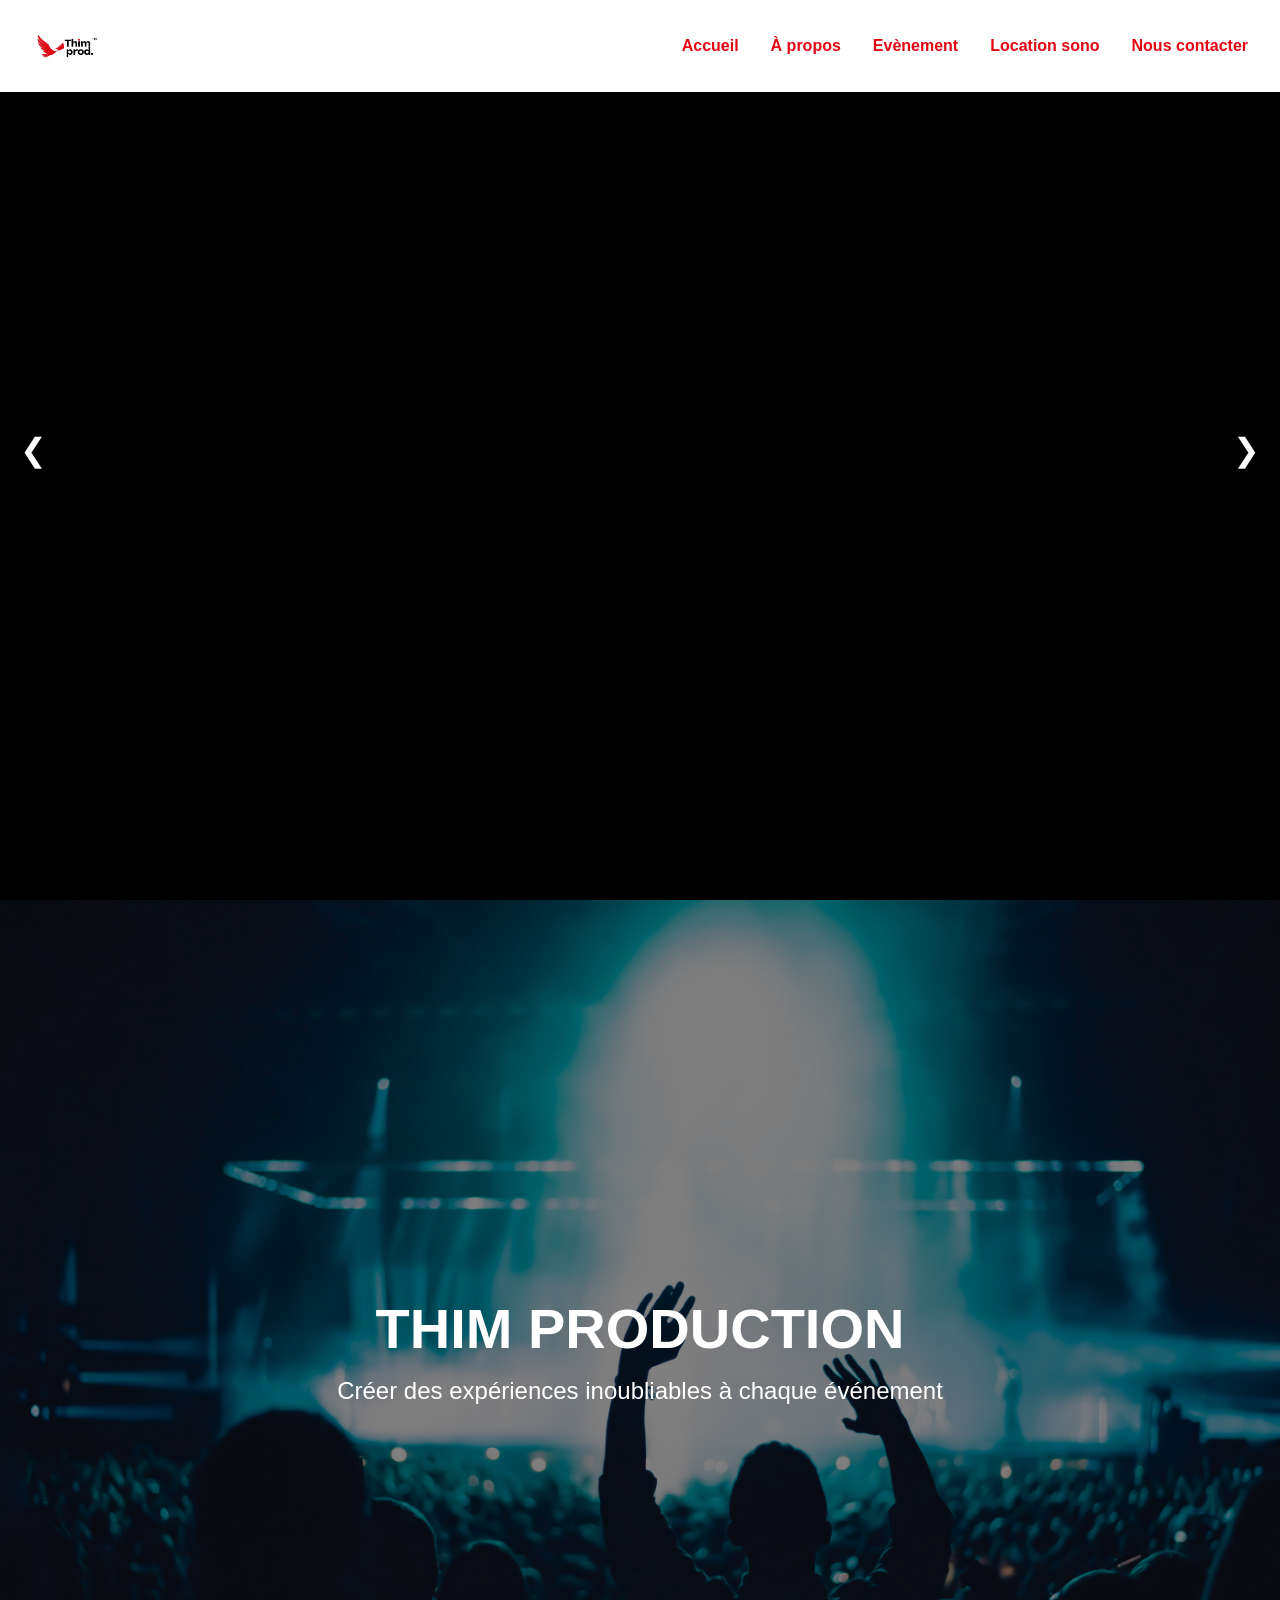
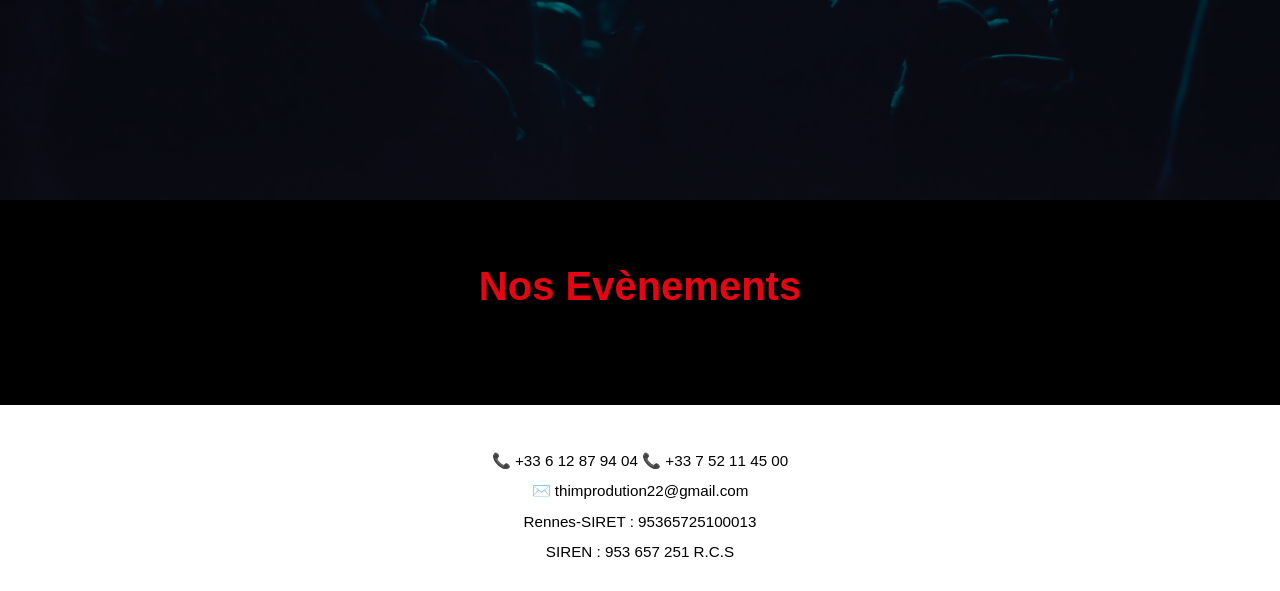
<file: Vue/index.html>
<!DOCTYPE html>
<html lang="fr">
<head>
  <meta charset="UTF-8" />
  <meta name="viewport" content="width=device-width, initial-scale=1.0" />
  <title>home</title>
  <link rel="stylesheet" href="acceuil.css" />
</head>
<body>
  <header>
    <img src="../src/logo_TM.jpeg" alt="Logo de Thim Production" class="logo" />
    <div class="burger" onclick="toggleMenu()">
      <div></div>
      <div></div>
      <div></div>
    </div>
    <nav>
      <ul>
        <li><a href="index.html">Accueil</a></li>
        <li><a href="description.html">À propos</a></li>
        <li><a href="event.html">Evènement</a></li>
        <li><a href="location_sono.html">Location sono</a></li>
        <li><a href="contact.html">Nous contacter</a></li>
      </ul>
    </nav>
  </header>
  <div class="slider">
    <div class="slides" id = "slides">
    
    </div>
    <button class="nav prev">&#10094;</button>
    <button class="nav next">&#10095;</button>
  </div>
  <section class="hero-section">
  <div class="hero-content">
    <h1 class="hero-title">THIM PRODUCTION</h1>
    <p class="hero-subtitle">Créer des expériences inoubliables à chaque événement</p>
  </div>
</section>
<section class="events">
  <h2>Nos Evènements</h2>
  <div class="event-list">
     
  </div>
</section>
  <footer>
    <div class="contact-info">
      📞 +33 6 12 87 94 04     📞 +33 7 52 11 45 00  
      <br></br> 
      ✉️ thimprodution22@gmail.com 
      <br></br>      
      Rennes-SIRET : 95365725100013    
       <br></br>
      SIREN : 953 657 251 R.C.S 
    </div>
  </footer>
  <script src="acceuil.js"></script>
</body>
</html>
</file>
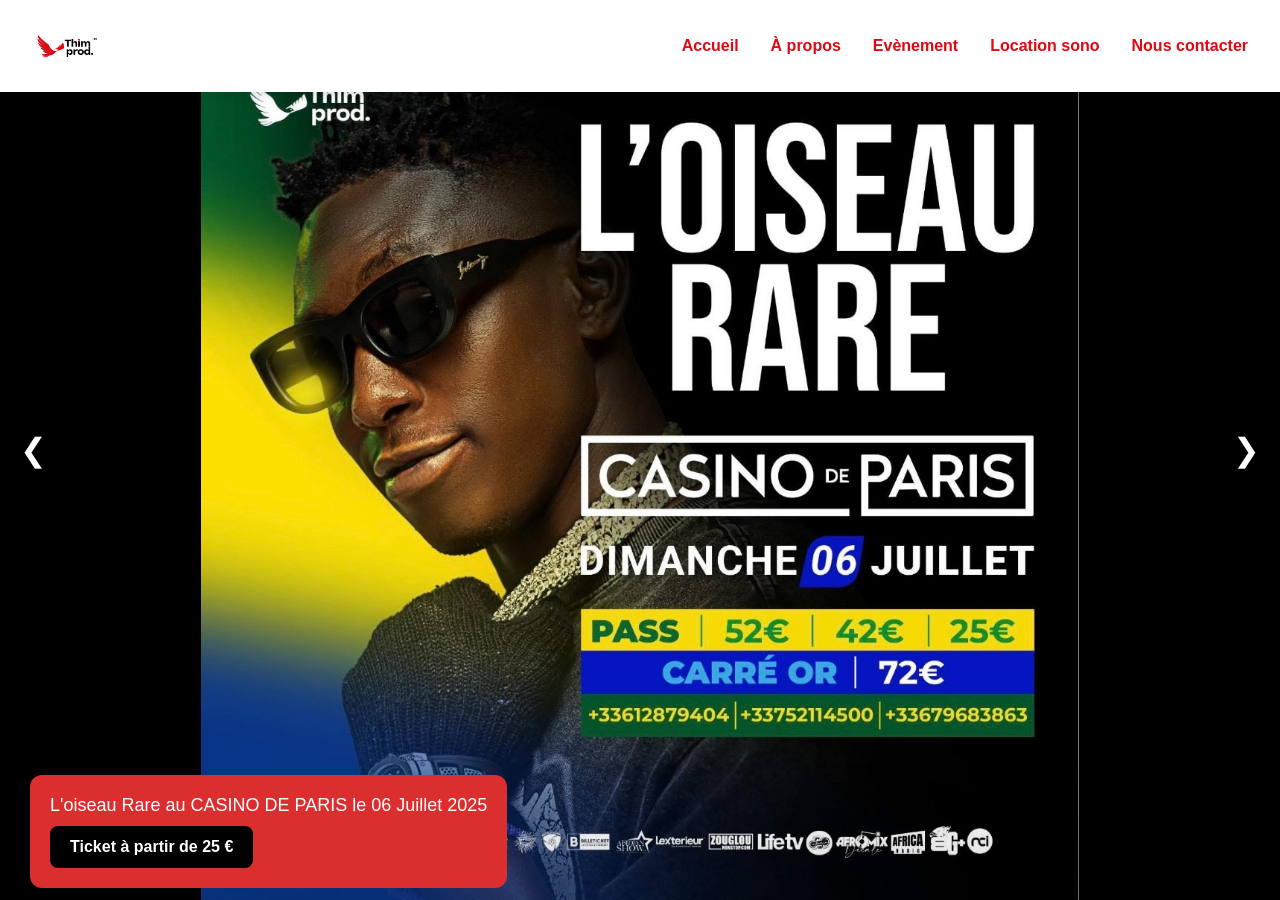
<file: Vue/acceuil.html>
<!DOCTYPE html>
<html lang="fr">
<head>
  <meta charset="UTF-8" />
  <meta name="viewport" content="width=device-width, initial-scale=1.0" />
  <title>home</title>
  <link rel="stylesheet" href="acceuil.css" />
</head>
<body>
  <header>
    <img src="../src/logo_TM.jpeg" alt="Logo de Thim Production" class="logo" />
    <div class="burger" onclick="toggleMenu()">
      <div></div>
      <div></div>
      <div></div>
    </div>
    <nav>
      <ul>
        <li><a href="acceuil.html">Accueil</a></li>
        <li><a href="description.html">À propos</a></li>
        <li><a href="event.html">Evènement</a></li>
        <li><a href="location_sono.html">Location sono</a></li>
        <li><a href="contact.html">Nous contacter</a></li>
      </ul>
    </nav>
  </header>
  <div class="slider">
<<<<<<< HEAD
    <div class="slides">
      <div class="slide active">
        <img src="../src/oiseau_rare.jpeg" alt="Événement 1">
        <div class="slide-caption">
          <h2>L'oiseau Rare au CASINO DE PARIS le 06 Juillet 2025</h2>
          <a href="#" class="btn-ticket">Ticket à partir de 25 €</a>
        </div>
      </div>
       <div class="slide active">
        <img src="../src/roseline.jpg" alt="Événement 2">
        <div class="slide-caption">
          <h2>Roseline LAYO au CASINO DE PARIS</h2>
          <a href="#" class="btn-ticket">Ticket à partir de 25 €</a>
        </div>
      </div>
=======
    <div class="slides" id = "slides">
    
>>>>>>> aa2914ebfa4a3f44e832cde8a3b545828a43c87c
    </div>
    <button class="nav prev">&#10094;</button>
    <button class="nav next">&#10095;</button>
  </div>
  <section class="hero-section">
  <div class="hero-content">
    <h1 class="hero-title">THIM PRODUCTION</h1>
    <p class="hero-subtitle">Créer des expériences inoubliables à chaque événement</p>
  </div>
</section>
<section class="events">
  <h2>Nos Evènements</h2>
  <div class="event-list">
     
  </div>
</section>
  <footer>
    <div class="contact-info">
      📍 Paris, France <br>
      📞 +33 6 79 68 38 63 <br>
      ✉️ contact@monsite.ci
    </div>
  </footer>
  <script src="acceuil.js"></script>
</body>
</html>
</file>
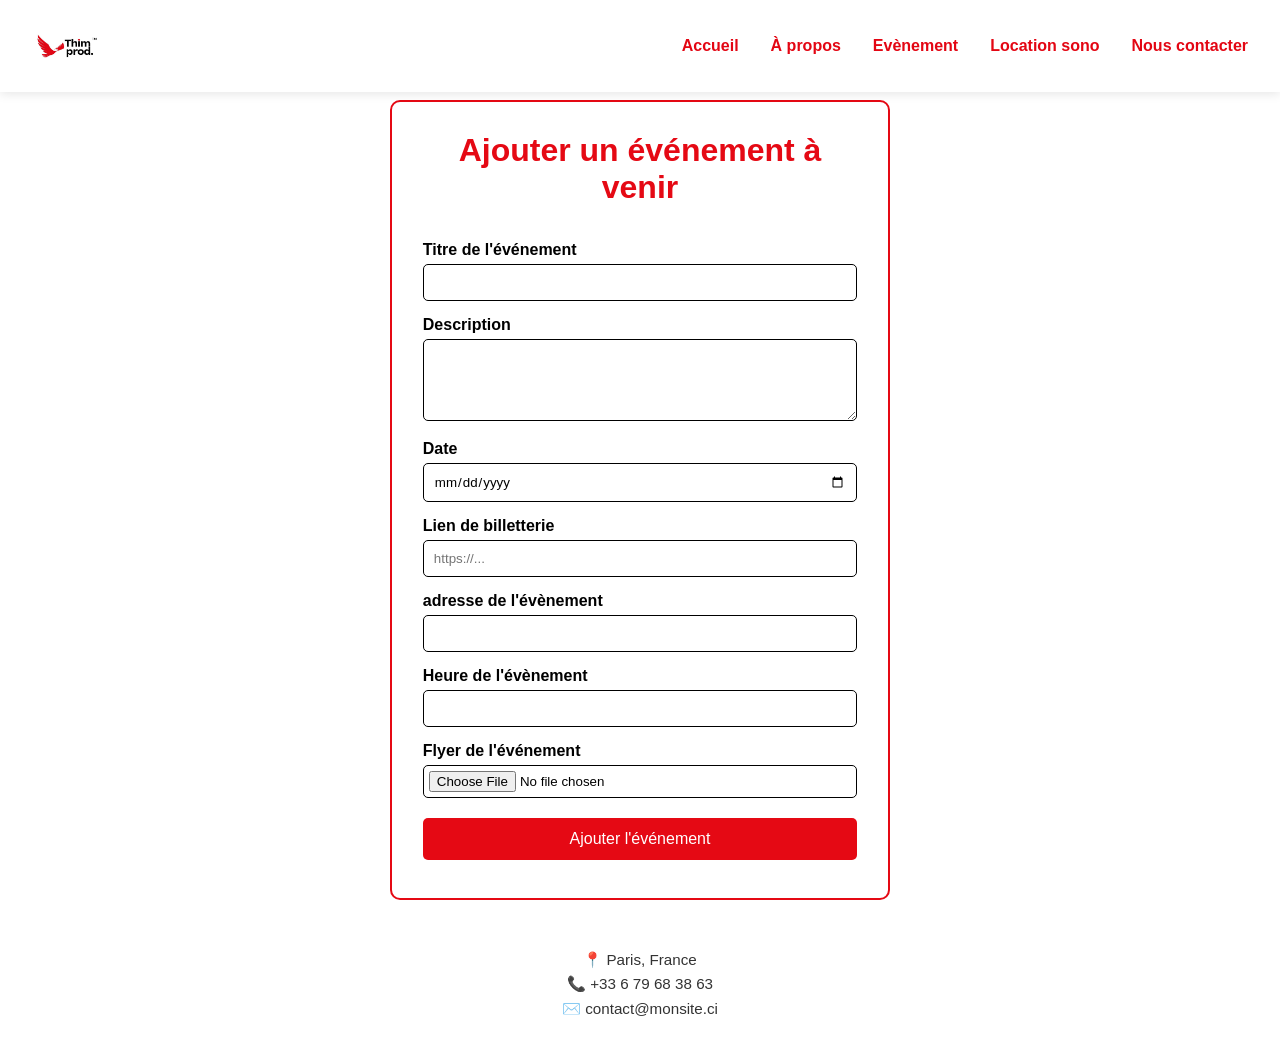
<file: Vue/ajout_ev_a_venir.html>
<!DOCTYPE html>
<html lang="fr">
<head>
  <meta charset="UTF-8" />
  <meta name="viewport" content="width=device-width, initial-scale=1.0"/>
  <title>ajout-event</title>
  <link rel="stylesheet" href="ajout_ev_a_venir.css" />
  <script src="https://code.jquery.com/jquery-3.6.0.min.js"></script> <!-- optionnel -->
</head>
<body>

  <!-- Header copié depuis acceuil.html -->
  <header>
    <img src="../src/logo_TM.jpeg" alt="Logo de Thim Production" class="logo" />
    <div class="burger" onclick="toggleMenu()">
      <div></div>
      <div></div>
      <div></div>
    </div>
    <nav>
      <ul>
        <li><a href="acceuil.html">Accueil</a></li>
        <li><a href="description.html">À propos</a></li>
        <li><a href="past_event.html">Evènement</a></li>
        <li><a href="location_sono.html">Location sono</a></li>
        <li><a href="contact.html">Nous contacter</a></li>
      </ul>
    </nav>
  </header>
   
<div class="form-container">
    <h1>Ajouter un événement à venir </h1>
    <form method="POST" enctype="multipart/form-data">
      <label for="titre">Titre de l'événement</label>
      <input type="text" id="titre" name="titre" required>

      <label for="description">Description</label>
      <textarea id="description" name="description" rows="4" required></textarea>

      <label for="date">Date</label>
      <input type="date" id="date" name="date" required>

      <label for="lien">Lien de billetterie</label>
      <input type="url" id="lien" name="lien" placeholder="https://..." required>

      <label for="titre">adresse de l'évènement</label>
      <input type="text" id="adresse" name="adresse" required>

      <label for="titre">Heure de l'évènement</label>
      <input type="text" id="heure" name="heure" required>

      <label for="flyer">Flyer de l'événement</label>
      <input type="file" id="flyer" name="flyer" accept="image/*" required>

      <button type="button" id = "ajout">Ajouter l'événement</button>

      <div align="center" id = "message"><p></p></div>
    </form>
  </div>
  <!-- Footer copié depuis acceuil.html -->
  <footer>
    <div class="contact-info">
      📍 Paris, France <br>
      📞 +33 6 79 68 38 63 <br>
      ✉️ contact@monsite.ci
    </div>
  </footer>
  <script src="ajout_ev_a_venir.js"></script>
</body>
</html>
</file>
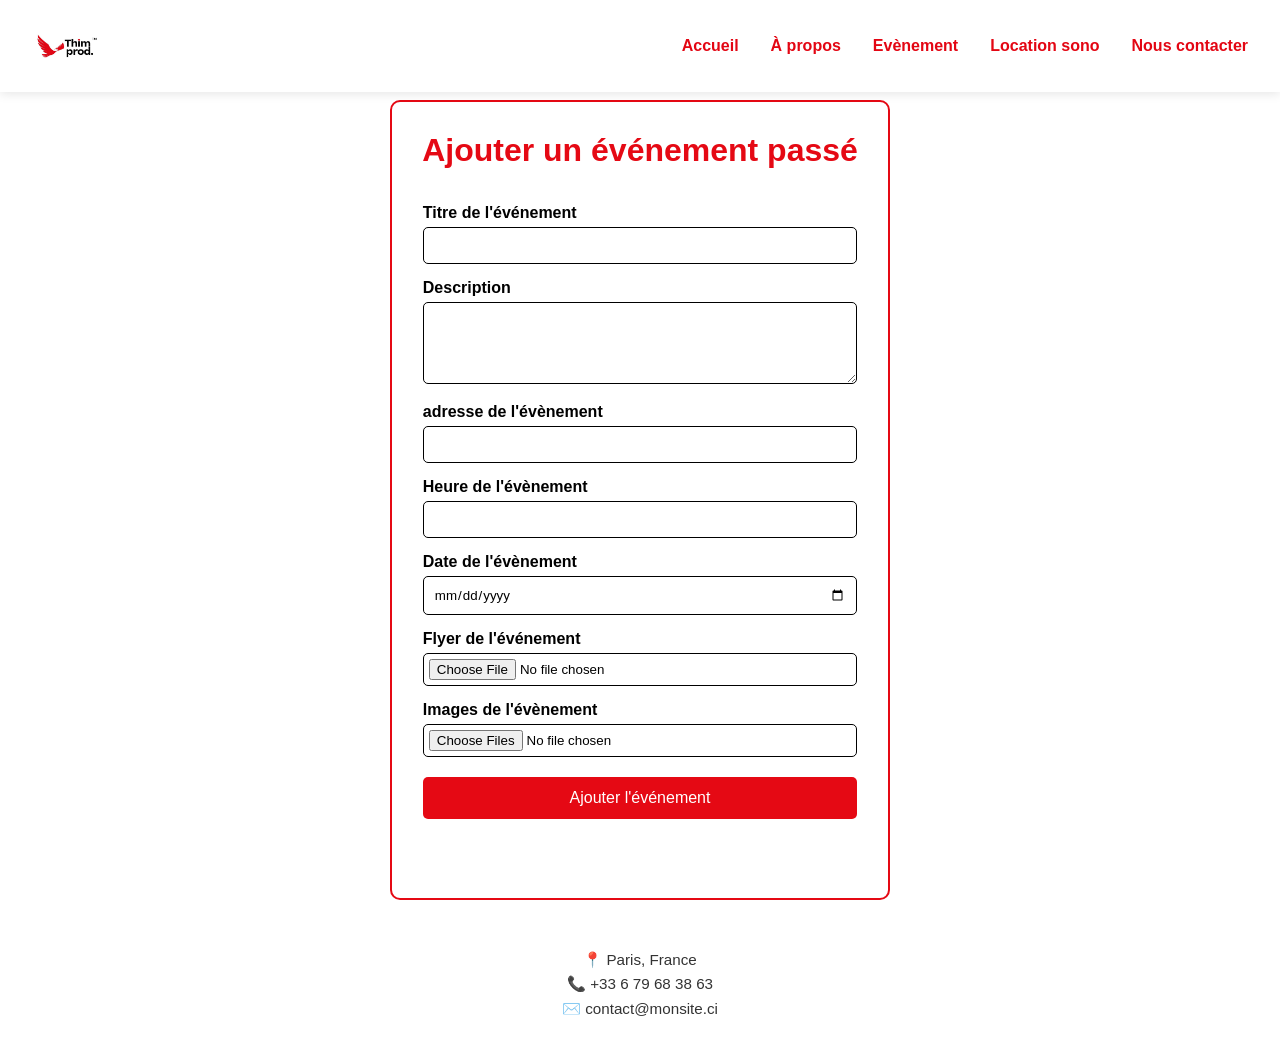
<file: Vue/ajout_past_event.html>
<!DOCTYPE html>
<html lang="fr">
<head>
  <meta charset="UTF-8" />
  <meta name="viewport" content="width=device-width, initial-scale=1.0"/>
  <title>ajout-event</title>
  <link rel="stylesheet" href="ajout_ev_a_venir.css" />
  <script src="https://code.jquery.com/jquery-3.6.0.min.js"></script> <!-- optionnel -->
</head>
<body>

  <!-- Header copié depuis acceuil.html -->
  <header>
    <img src="../src/logo_TM.jpeg" alt="Logo de Thim Production" class="logo" />
    <div class="burger" onclick="toggleMenu()">
      <div></div>
      <div></div>
      <div></div>
    </div>
    <nav>
      <ul>
        <li><a href="acceuil.html">Accueil</a></li>
        <li><a href="description.html">À propos</a></li>
        <li><a href="past_event.html">Evènement</a></li>
        <li><a href="location_sono.html">Location sono</a></li>
        <li><a href="contact.html">Nous contacter</a></li>
      </ul>
    </nav>
  </header>
   
<div class="form-container">
    <h1>Ajouter un événement passé </h1>
    <form method="POST" enctype="multipart/form-data">
      <label for="titre">Titre de l'événement</label>
      <input type="text" id="titre" name="titre" required>

      <label for="description">Description</label>
      <textarea id="description" name="description" rows="4" required></textarea>

      <label for="titre">adresse de l'évènement</label>
      <input type="text" id="adresse" name="adresse" required>

      <label for="titre">Heure de l'évènement</label>
      <input type="text" id="heure" name="heure" required>

      <label for="titre">Date de l'évènement</label>
      <input type="date" id="date" name="date" required>

      <label for="flyer">Flyer de l'événement</label>
      <input type="file" id="flyer" name="flyer" accept="image/*" required>

      <label for="flyer">Images de l'évènement </label>
      <input type="file" id="image" name="media[]" accept="image/*,video/*" multiple required>

      <button type="button" id = "ajout">Ajouter l'événement</button>
      <div align="center" id = "message"><p></p></div>
    </form>
  </div>
  <!-- Footer copié depuis acceuil.html -->
  <footer>
    <div class="contact-info">
      📍 Paris, France <br>
      📞 +33 6 79 68 38 63 <br>
      ✉️ contact@monsite.ci
    </div>
  </footer>
  <script src="past_event.js"></script>
</body>
</html>
</file>
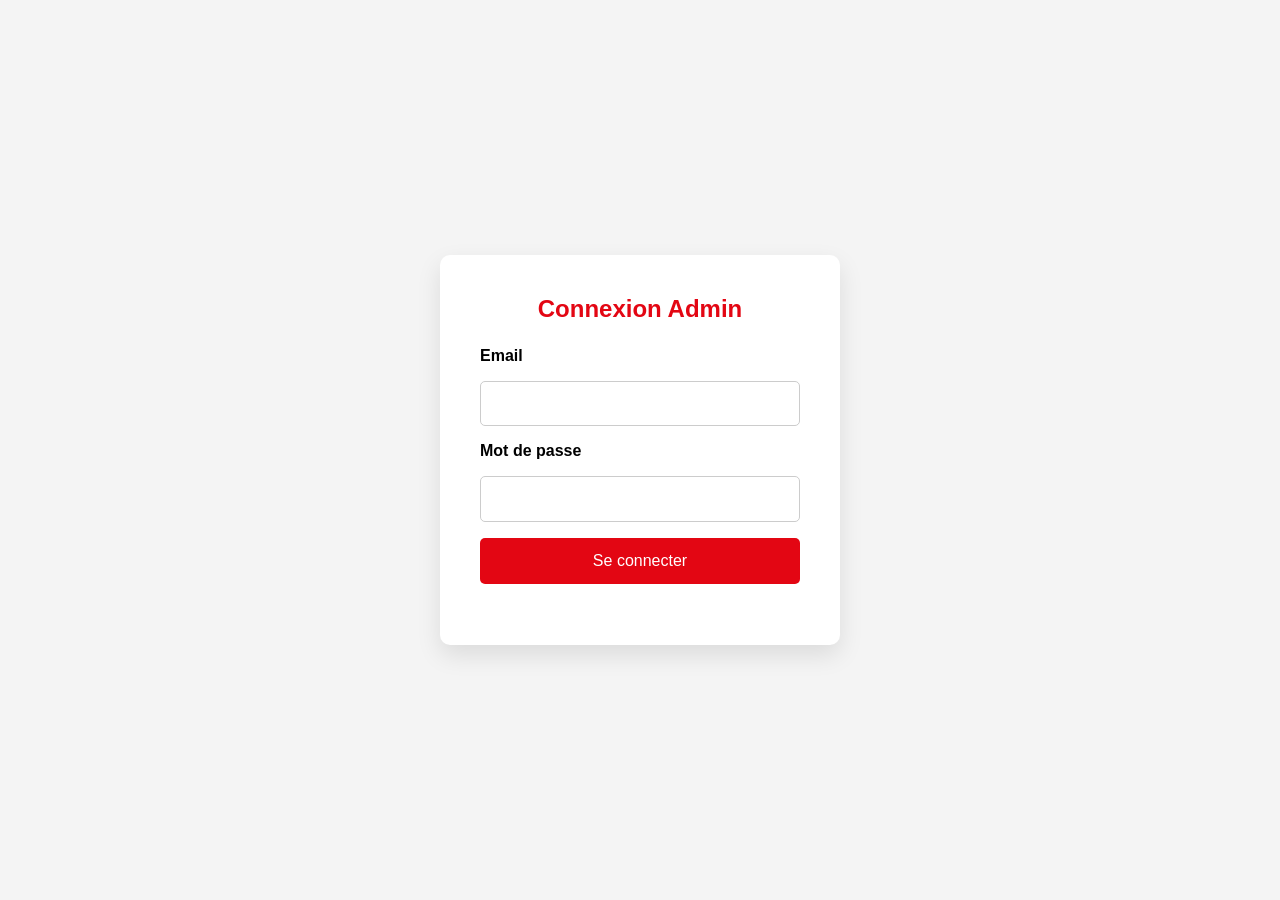
<file: Vue/connection_admin.html>
<!DOCTYPE html>
<html lang="fr">
<head>
  <meta charset="UTF-8" />
  <meta name="viewport" content="width=device-width, initial-scale=1.0"/>
  <title>Connexion Admin</title>
  <link rel="stylesheet" href="connexion.css" />
  <script src="https://code.jquery.com/jquery-3.6.0.min.js"></script>
</head>
<body>
  <div class="login-container">
    <h2>Connexion Admin</h2>
    <form method="POST" class="login-form">

      <label for="email">Email</label>
      <input type="email" id="email" name="email" required />
      
      <label for="password">Mot de passe</label>
      <input type="password" id="password" name="password" required />

      <button type="button" id ="se_connecter">Se connecter</button>
      <div align="center" id = "message"><p></p></div>
    </form>
  </div>
<script src="connection.js"></script> 
</body>
</html>
</file>
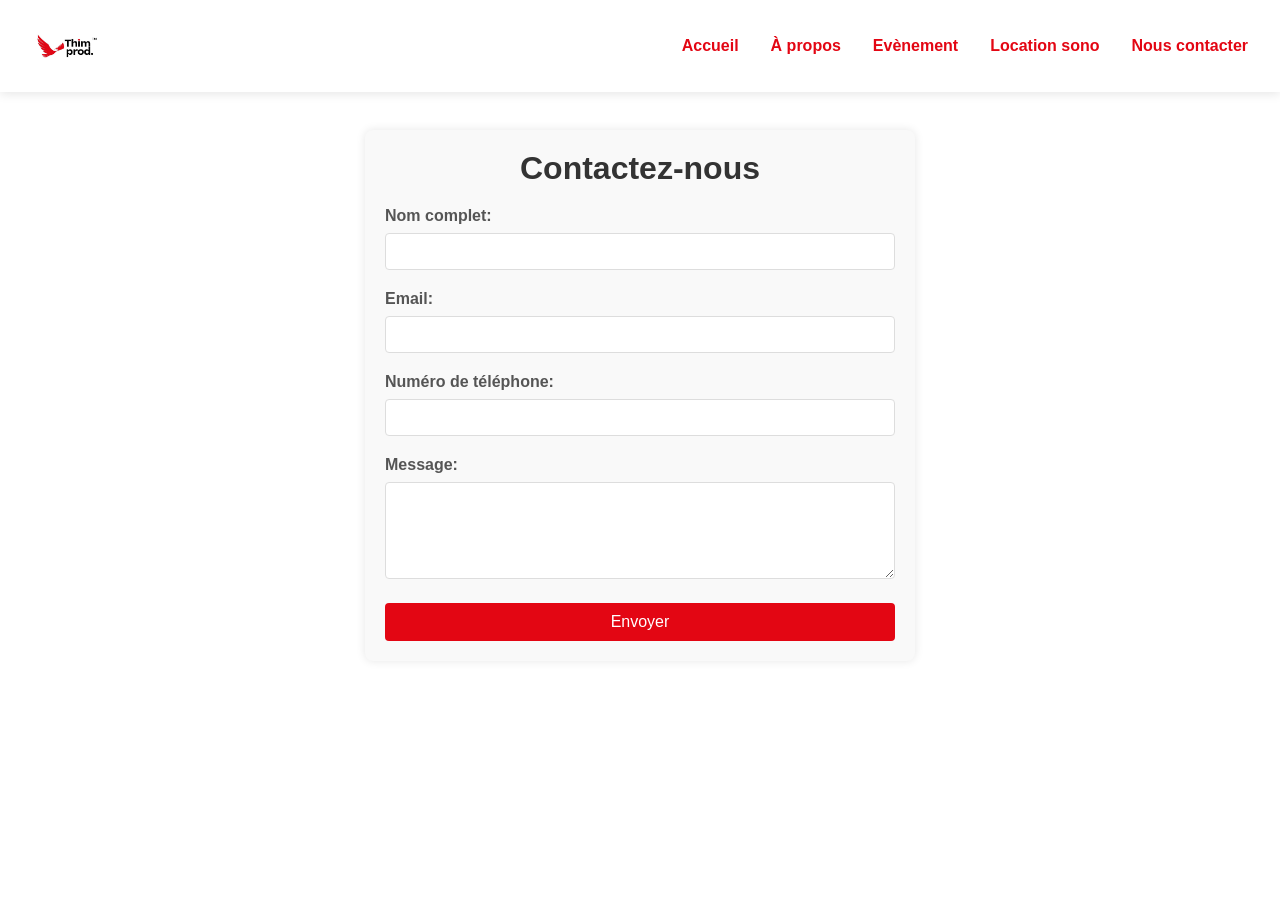
<file: Vue/contact.html>
<!DOCTYPE html>
<html lang="en">
<head>
    <meta charset="UTF-8">
    <meta name="viewport" content="width=device-width, initial-scale=1.0">
    <title>Contact</title>
    <link rel="stylesheet" href="contact.css" />
</head>
<body>
    <header>
    <img src="../src/logo_TM.jpeg" alt="Logo de Thim Production" class="logo" />
        <!-- Burger menu -->
        <div class="burger" onclick="toggleMenu()">
            <div></div>
            <div></div>
            <div></div>
        </div>

        <nav>
        <ul>
            <li><a href="acceuil.html">Accueil</a></li>
            <li><a href="description.html">À propos</a></li>
            <li><a href="event.html">Evènement</a></li>
            <li><a href="location_sono.html">Location sono</a></li>
            <li><a href="contact.html">Nous contacter</a></li>
        </ul>
        </nav>
    </header>
    <div class="contact-form">
            <h1>Contactez-nous</h1>
            <form  action = "../Vue/acceuil.html" method="post">
                <label for="name">Nom complet:</label>
                <input type="text" id="name" name="name" required>
                
                <label for="email">Email:</label>
                <input type="email" id="email" name="email"  required>

                <label for="numero">Numéro de téléphone:</label>
                <input type="tel" id="numero" name="numero" required>
                
                <label for="message">Message:</label>
                <textarea id="message" name="message" rows="5" required></textarea>
                
                <button type="submit">Envoyer</button>
            </form>
    </div>

    <script>
        function toggleMenu() {
        document.querySelector('nav ul').classList.toggle('active');
        }
    </script>

</body>
</html>
</file>
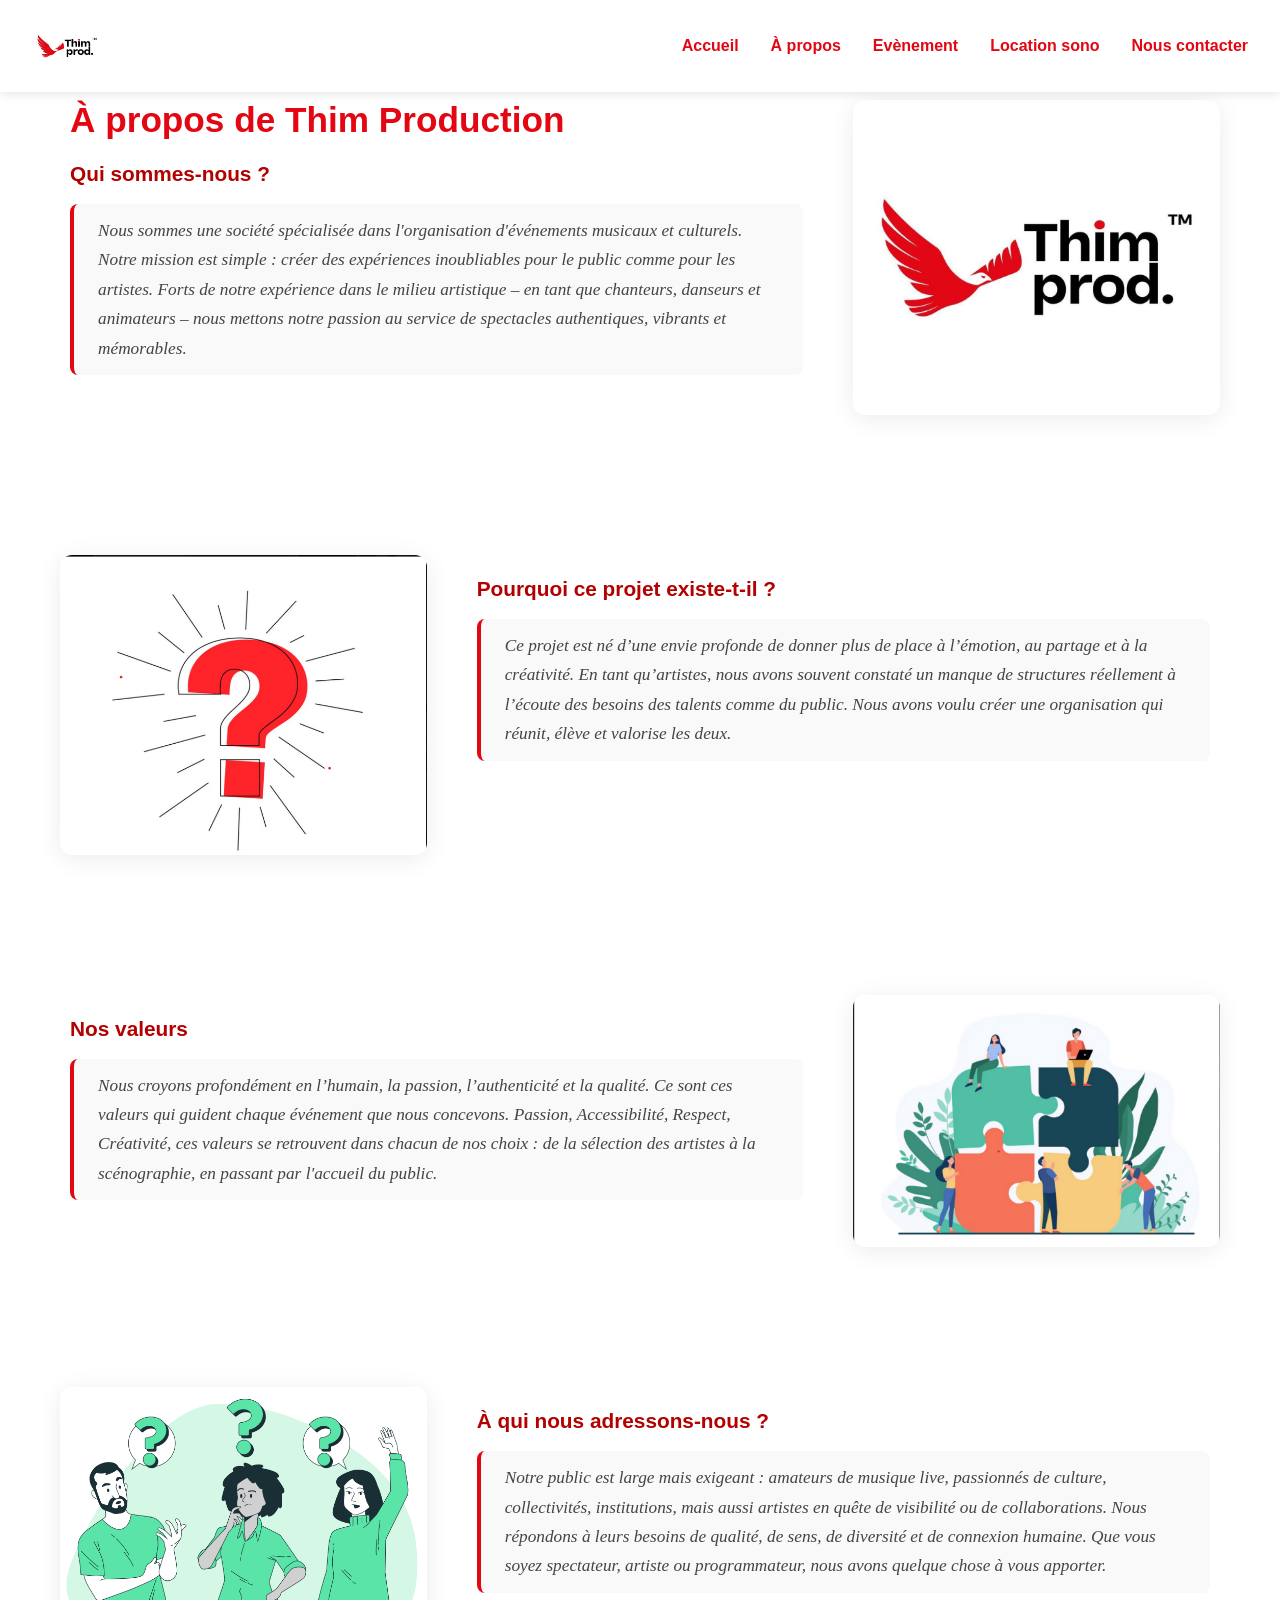
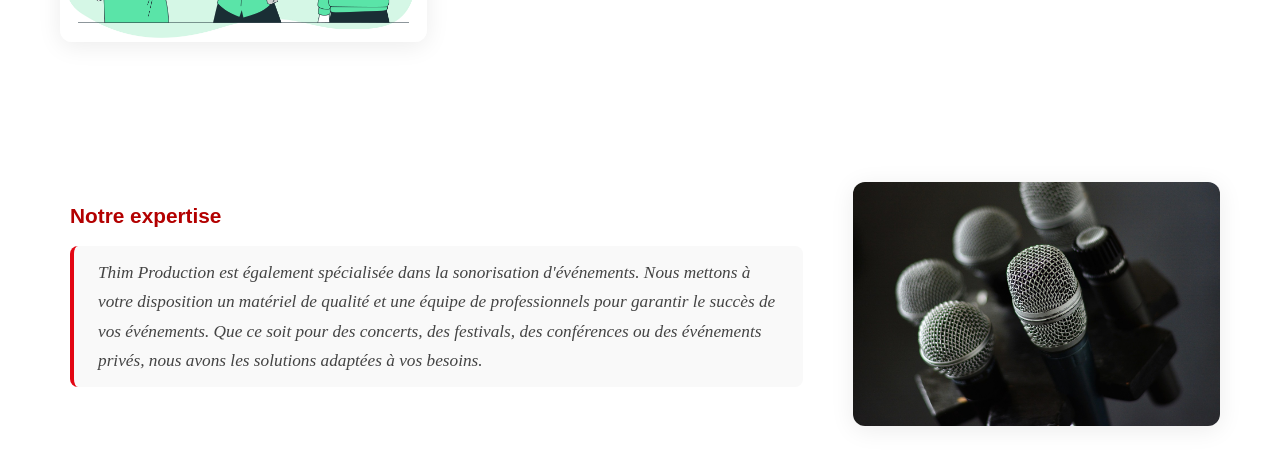
<file: Vue/description.html>
<!DOCTYPE html>
<html lang="en">
<head>
    <meta charset="UTF-8">
    <meta name="viewport" content="width=device-width, initial-scale=1.0">
    <title>À propos</title>
    <link href="https://fonts.googleapis.com/css?family=Dancing+Script&display=swap" rel="stylesheet">
    <link rel="stylesheet" href="description.css" />
</head>
<body>
    <header>
    <img src="../src/logo_TM.jpeg" alt="Logo de Thim Production" class="logo" />
        <!-- Burger menu -->
        <div class="burger" onclick="toggleMenu()">
            <div></div>
            <div></div>
            <div></div>
        </div>
        <nav>
        <ul>
            <li><a href="index.html">Accueil</a></li>
            <li><a href="description.html">À propos</a></li>
            <li><a href="event.html">Evènement</a></li>
            <li><a href="location_sono.html">Location sono</a></li>
            <li><a href="contact.html">Nous contacter</a></li>
        </ul>
        </nav>
    </header>

    
    <!-- Bloc 1 : image à gauche, texte à droite -->
    <div class="about-container">
        <div class="about-image">
            <img src="../src/logo_TM.jpeg" alt="embleme" class="embleme" />
        </div>
        <section class="about">
            <h1>À propos de Thim Production</h1>
            <h2>Qui sommes-nous ?</h2>
            <p class="temoignage">Nous sommes une société spécialisée dans l'organisation d'événements musicaux et culturels. Notre mission est simple : créer des expériences inoubliables pour le public comme pour les artistes. Forts de notre expérience dans le milieu artistique – en tant que chanteurs, danseurs et animateurs – nous mettons notre passion au service de spectacles authentiques, vibrants et mémorables.</p>
        </section>
    </div>

    <!-- Bloc 2 : texte à gauche, image à droite -->
    <div class="about-container reverse">
        <section class="about">
            <h2>Pourquoi ce projet existe-t-il ?</h2>
            <p class="temoignage">Ce projet est né d’une envie profonde de donner plus de place à l’émotion, au partage et à la créativité. En tant qu’artistes, nous avons souvent constaté un manque de structures réellement à l’écoute des besoins des talents comme du public. Nous avons voulu créer une organisation qui réunit, élève et valorise les deux.</p>
        </section>
        <div class="about-image">
            <img src="../src/interrogation.png" alt="Pourquoi" class="embleme" />
        </div>
    </div>

    <!-- Bloc 3 : image à gauche, texte à droite -->
    <div class="about-container">
        <div class="about-image">
            <img src="../src/lesvaleurs.png" alt="Valeurs" class="embleme" />
        </div>
        <section class="about">
            <h2>Nos valeurs</h2>
            <p class="temoignage">
                Nous croyons profondément en l’humain, la passion, l’authenticité et la qualité. Ce sont ces valeurs qui guident chaque événement que nous concevons.
                Passion, Accessibilité, Respect, Créativité, ces valeurs se retrouvent dans chacun de nos choix : de la sélection des artistes à la scénographie, en passant par l'accueil du public.
            </p>
        </section>
    </div>

    <!-- Bloc 4 : texte à gauche, image à droite -->
    <div class="about-container reverse">
        <section class="about">
            <h2>À qui nous adressons-nous ?</h2>
            <p class="temoignage">
                Notre public est large mais exigeant : amateurs de musique live, passionnés de culture, collectivités, institutions, mais aussi artistes en quête de visibilité ou de collaborations.
                Nous répondons à leurs besoins de qualité, de sens, de diversité et de connexion humaine.
                Que vous soyez spectateur, artiste ou programmateur, nous avons quelque chose à vous apporter.
            </p>
        </section>
        <div class="about-image">
            <img src="../src/aquisadresse.jpg" alt="Public" class="embleme" />
        </div>
    </div>

    <!-- Bloc 5 : image à gauche, texte à droite -->
    <div class="about-container">
        <div class="about-image">
            <img src="../src/micro1.jpg" alt="Notre expertise" class="embleme" />
        </div>
        <section class="about">
            <h2>Notre expertise</h2>
            <p class="temoignage">
                Thim Production est également spécialisée dans la sonorisation d'événements. Nous mettons à votre disposition un matériel de qualité et une équipe de professionnels pour garantir le succès de vos événements.
                Que ce soit pour des concerts, des festivals, des conférences ou des événements privés, nous avons les solutions adaptées à vos besoins.
            </p>
        </section>
    </div>
    

    <script>
        function toggleMenu() {
        document.querySelector('nav ul').classList.toggle('active');
        }
    </script>
    
</body>
</html>
</file>
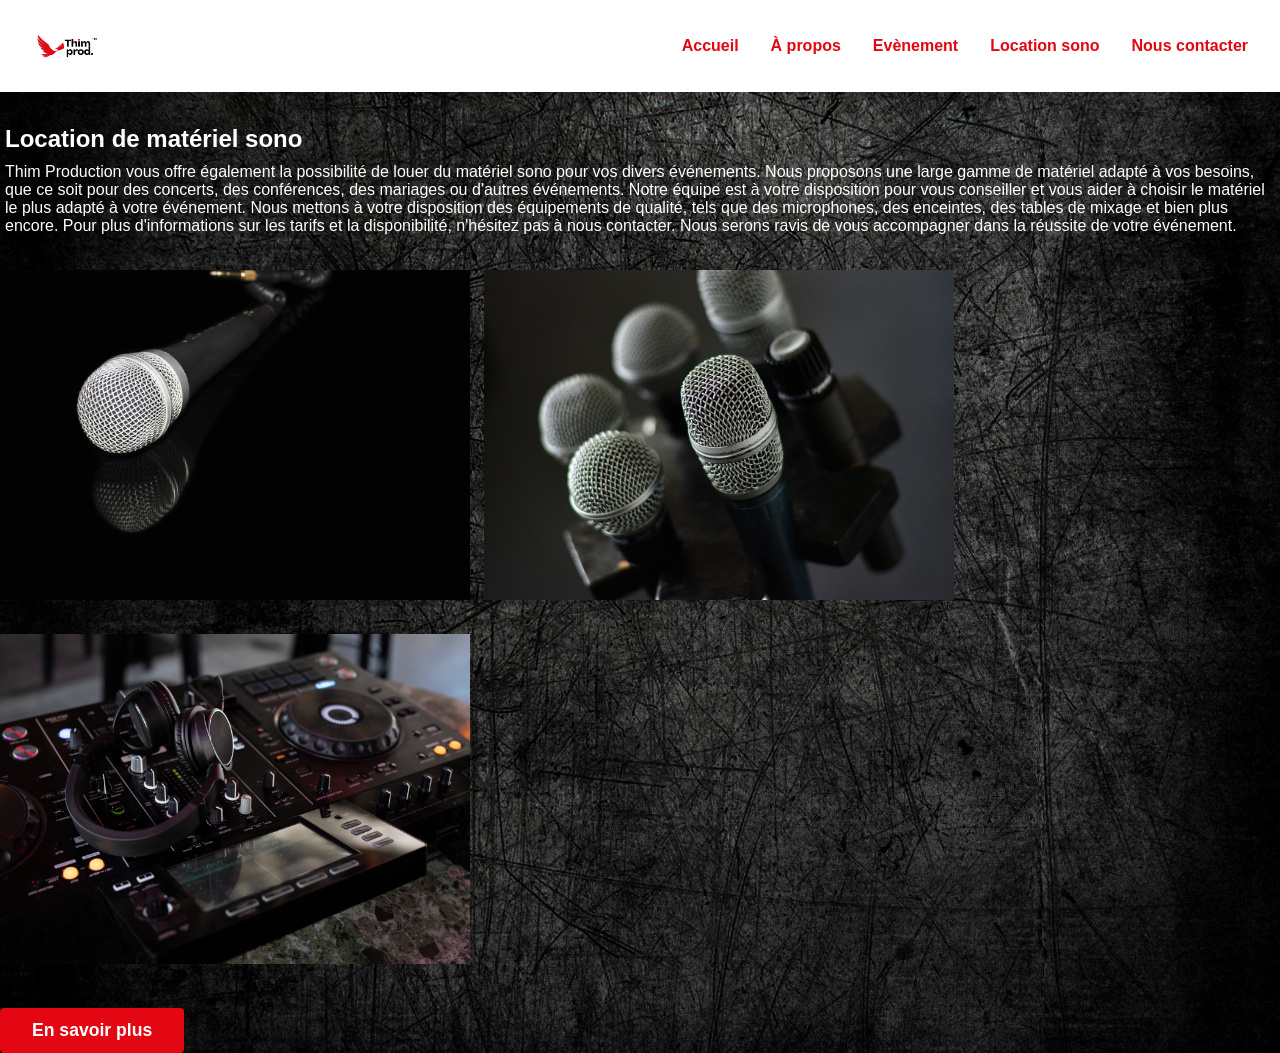
<file: Vue/location_sono.html>
<!DOCTYPE html>
<html lang="en">
<head>
    <meta charset="UTF-8">
    <meta name="viewport" content="width=device-width, initial-scale=1.0">
    <title>Location sono</title>
    <link rel="stylesheet" href="location_sono.css">
</head>
<body>
    <header>
        <img src="../src/logo_TM.jpeg" alt="Logo de Thim Production" class="logo" />
        <!-- Burger menu -->
        <div class="burger" onclick="toggleMenu()">
        <div></div>
        <div></div>
        <div></div>
        </div>
        
        <nav>
            <ul>
                <li><a href="index.html">Accueil</a></li>
                <li><a href="description.html">À propos</a></li>
                <li><a href="event.html">Evènement</a></li>
                <li><a href="location_sono.html">Location sono</a></li>
                <li><a href="contact.html">Nous contacter</a></li>
            </ul>
        </nav>
    </header>

    <section class="titre">
        <h1>Location de matériel sono</h1>
        <p style="margin: 0;">
            Thim Production vous offre également la possibilité de louer du matériel sono pour vos divers événements.
            Nous proposons une large gamme de matériel adapté à vos besoins, que ce soit pour des concerts, des conférences, des mariages ou d'autres événements.
            Notre équipe est à votre disposition pour vous conseiller et vous aider à choisir le matériel le plus adapté à votre événement.
            Nous mettons à votre disposition des équipements de qualité, tels que des microphones, des enceintes, des tables de mixage et bien plus encore.
            Pour plus d'informations sur les tarifs et la disponibilité, n'hésitez pas à nous contacter.
            Nous serons ravis de vous accompagner dans la réussite de votre événement.
        </p>
    </section>

    <section class ="images">
        <div class="micro">
            <img src="../src/micro.jpg" alt="Microphone" />
        </div>
        <div class ="micro1">
            <img src="../src/micro1.jpg" alt="Microphone sans fil" />
        </div>
        <div class ="mixage">
            <img src="../src/mixage.jpg" alt="Table de mixage" />   
        </div>
        <div class = "bouton">
            <a href="contact.html" class="contact-btn">En savoir plus</a>
        </div>
    </section>

    <script>
        function toggleMenu() {
        document.querySelector('nav ul').classList.toggle('active');
        }
    </script>

</body>
</html>
</file>
<file: Vue/acceuil.css>
/* Reset de base */
* {
  margin: 0;
  padding: 0;
  box-sizing: border-box;
  font-family: 'Montserrat', sans-serif;
}

body {
  overflow-x: hidden;
  background: #fff;
}

body, html {
  height: 100%;
}

/* Header */
header {
  position: fixed;
  top: 0;
  width: 100%;
  background-color: white;
  display: flex;
  justify-content: space-between;
  align-items: center;
  padding: 1rem 2rem;
  box-shadow: 0 2px 10px rgba(0,0,0,0.1);
  z-index: 10;
}

.logo {
  height: 60px;
  width: auto;
}

/* Navigation */
nav {
  position: relative;
}

nav ul {
  display: flex;
  list-style: none;
  gap: 2rem;
}

nav a {
  text-decoration: none;
  color: black;
  font-weight: 500;
}

nav ul li a {
  color: #e30613;
  text-decoration: none;
  font-weight: bold;
}

/* Burger menu */
.burger {
  display: none;
  flex-direction: column;
  cursor: pointer;
  gap: 5px;
}

.burger div {
  width: 25px;
  height: 3px;
  background-color: black;
}

/* Slider */
.slider {
  position: relative;
  width: 100%;
  height: 100vh;
  overflow: hidden;
  background-color: black;
}

.slides {
  display: flex;
  width: 100%;
  height: 100%;
  transition: transform 0.5s ease-in-out;
}

.slide {
  min-width: 100%;
  height: 100%;
  position: relative;
}

.slide img {
  width: 100%;
  height: 100%;
  object-fit: contain; 
}

/*@media (max-width: 1024px){
  .slide img {
  width: 100%;
  height: 100%;
  object-fit: contain; 
}

}*/

.caption {
  position: absolute;
  bottom: 50px;
  left: 50px;
  color: white;
  text-shadow: 2px 2px 5px rgba(0,0,0,0.7);
}

/* Navigation flèches */
.nav {
  position: absolute;
  top: 50%;
  transform: translateY(-50%);
  background-color: rgba(0, 0, 0, 0.5);
  color: white;
  border: none;
  font-size: 2rem;
  padding: 10px;
  cursor: pointer;
  z-index: 10;
}

.nav.prev {
  left: 10px;
}

.nav.next {
  right: 10px;
}

/* Footer */
footer {
  background-color: white;
  padding: 2rem;
  display: flex;
  flex-direction: column;
  align-items: center;
  gap: 1rem;
  font-size: 0.95rem;
  color: #333;
  text-align: center;
}

footer .footer-links {
  display: flex;
  flex-wrap: wrap;
  justify-content: center;
  gap: 1.5rem;
}

footer .contact-info {
  margin-top: 1rem;
  line-height: 1;
  color: black;
}

/* Events section */
.events {
  padding: 4rem 2rem;
  background-color: black;
  text-align: center;
}

.events h2 {
  font-size: 2.5rem;
  margin-bottom: 2rem;
  color: #e30613;
}

.event-list {
  display: grid;
  grid-template-columns: repeat(auto-fit, minmax(250px, 1fr));
  gap: 2rem;
  justify-items: center;
}

.event {
  background-color: black;
  border-radius: 10px;
  box-shadow: 0 3px 10px rgba(0,0,0,0.1);
  padding: 1rem;
  max-width: 300px;
  opacity: 0;
  transform: translateY(30px);
  transition: opacity 0.8s ease, transform 0.8s ease;
}

.event img {
  max-width: 100%;
  border-radius: 8px;
  margin-bottom: 1rem;
}

.event h3 {
  margin-bottom: 1rem;
  color: white;
}

/* Classe pour déclencher l'animation */
.event.visible {
  opacity: 1;
  transform: translateY(0);
}

/* Animations */
@keyframes fadeInDown {
  from { opacity: 0; transform: translateY(-30px); }
  to { opacity: 1; transform: translateY(0); }
}

@keyframes fadeInUp {
  from { opacity: 0; transform: translateY(30px); }
  to { opacity: 1; transform: translateY(0); }
}

.scroll-down {
  margin-top: 2rem;
  animation: bounce 2s infinite;
  font-size: 2rem;
}

@keyframes bounce {
  0%, 100% { transform: translateY(0); }
  50% { transform: translateY(10px); }
}

/* Responsive */
@media (max-width: 1024px) {
  header {
    flex-direction: column;
    align-items: flex-start;
    padding: 1rem;
  }

  nav ul {
    flex-direction: column;
    gap: 1rem;
    display: none;
    background: white;
    width: 100%;
    padding: 1rem;
  }

  nav ul.active {
    display: flex;
  }

  .burger {
    display: flex;
  }

  .hero h1 {
    font-size: 2.5rem;
  }

  .hero p {
    font-size: 1rem;
    padding: 0 1rem;
  }

  .scroll-down {
    font-size: 1.5rem;
  }

  footer {
    padding: 1.5rem;
  }

  footer .footer-links {
    flex-direction: column;
    gap: 0.5rem;
  }

  .slide-caption {
    left: 10px;
    right: 10px;
    bottom: 20px;
    padding: 15px;
    max-width: 90%;
    font-size: 14px;
  }

  .slide-caption h2 {
    font-size: 16px;
  }

  .btn-ticket {
    padding: 10px 16px;
    font-size: 14px;
  }
}

.slide-caption {
  position: absolute;
  bottom: 30px;
  left: 30px;
  background-color: #db2f2f; /* rouge comme dans ton exemple */
  color: white;
  padding: 20px;
  border-radius: 12px;
  max-width: 80%;
}

.slide-caption h2 {
  font-size: 18px;
  margin: 0 0 10px 0;
  font-weight: 500;
  font-family: sans-serif;
}

.btn-ticket {
  background-color: black;
  color: white;
  font-weight: bold;
  padding: 12px 20px;
  border-radius: 8px;
  text-decoration: none;
  display: inline-block;
}

.hero-section {
  background-image: url('../src/concert.jpg'); /* remplace par ton image */
  background-size: cover;
  background-position: center;
  height: 100vh;
  display: flex;
  align-items: center;
  justify-content: center;
  position: relative;
  text-align: center;
  color: white;
}

.hero-section::after {
  content: "";
  position: absolute;
  top: 0; left: 0; right: 0; bottom: 0;
  background: rgba(0, 0, 0, 0.5); /* assombrit pour lisibilité */
  z-index: 1;
}

.hero-content {
  position: relative;
  z-index: 2;
  max-width: 90%;
  animation: fadeInUp 1.5s ease-out;
}

.hero-title {
  font-size: 3.5rem;
  margin-bottom: 1rem;
  animation: slideInFromLeft 1.5s ease forwards;
}

.hero-subtitle {
  font-size: 1.5rem;
  font-weight: 300;
  animation: fadeIn 2s ease 1.2s forwards;
  opacity: 0;
}

/* Animation personnalisée */
@keyframes slideInFromLeft {
  from {
    opacity: 0;
    transform: translateX(-50px);
  }
  to {
    opacity: 1;
    transform: translateX(0);
  }
}

@keyframes fadeIn {
  to {
    opacity: 1;
  }
}
</file>
<file: Vue/ajout_ev_a_venir.css>
/* Copié depuis acceuil.css */
* {
  margin: 0;
  padding: 0;
  box-sizing: border-box;
  font-family: 'Montserrat', sans-serif;
}

body {
  overflow-x: hidden;
  background:white;
  /*background-image: url("../src/concert.jpg");*/
}

header {
  position: fixed;
  top: 0;
  width: 100%;
  background-color: white;
  display: flex;
  justify-content: space-between;
  align-items: center;
  padding: 1rem 2rem;
  box-shadow: 0 2px 10px rgba(0,0,0,0.1);
  z-index: 10;
}

nav {
  position: relative;
}

nav ul {
  display: flex;
  list-style: none;
  gap: 2rem;
}

nav a {
  text-decoration: none;
  color: black;
  font-weight: 500;
}

nav ul li a {
  color: #e30613;
  text-decoration: none;
  font-weight: bold;
}

.logo {
  height: 60px; 
  width: auto;
}

footer {
  background-color:white;
  padding: 2rem;
  display: flex;
  flex-direction: column;
  align-items: center;
  gap: 1rem;
  font-size: 0.95rem;
  color: #333;
  text-align: center;
}

footer .contact-info {
  margin-top: 1rem;
  line-height: 1.6;
}

.burger {
  display: none;
  flex-direction: column;
  cursor: pointer;
  gap: 5px;
}

.burger div {
  width: 25px;
  height: 3px;
  background-color: black;
}

@media (max-width: 1024px) {
  header {
    flex-direction: column;
    align-items: flex-start;
    padding: 1rem;
  }

  nav ul {
    flex-direction: column;
    gap: 1rem;
    display: none;
    background: white;
    width: 100%;
    padding: 1rem;
  }

  nav ul.active {
    display: flex;
  }

  .burger {
    display: flex;
  }

  footer {
    padding: 1.5rem;
  }
}

.form-container {
  background-color: white;
  border: 2px solid #e50914;
  border-radius: 10px;
  padding: 30px;
  max-width: 500px;
  margin: 100px auto 0 auto; /* top 100px, horizontal centré */
  display: flex;
  flex-direction: column;
  align-items: center;
  min-height: calc(100vh - 100px);
}
h1 {
  text-align: center; 
  color: #e50914;
  margin-bottom: 20px;
  width: 100%; /* pour que le texte prenne toute la largeur du container */

}

label {
  display: block;
  margin-top: 15px;
  margin-bottom: 5px;
  font-weight: bold;
}

input,
textarea {
  width: 100%;
  padding: 10px;
  border: 1px solid black;
  border-radius: 5px;
  background-color:white;
  color:black;
}

input[type="file"] {
  padding: 5px;
  background-color: white;
}

button {
  margin-top: 20px;
  width: 100%;
  padding: 12px;
  background-color: #e50914;
  color: #fff;
  border: none;
  border-radius: 5px;
  font-size: 16px;
  cursor: pointer;
  transition: background 0.3s ease;
}

button:hover {
  background-color: #b0060f;
}

* {
  box-sizing: border-box;
}


/* 🔁 Responsive Design */
@media (max-width: 1024px) {
  .form-container {
    padding: 20px;
  }

  h1 {
    font-size: 20px;
  }

  input,
  textarea,
  button {
    font-size: 15px;
  }
}

@media (max-width: 1024px) {
  .form-container {
    max-width: 90%;
    padding: 20px;
    margin-top: 80px; /* un peu moins sur petit écran */
  }
}

p {
  font-size: 12px;     
  line-height: 1.2;     
  margin: 5px 0;        
  padding: 0;        
}

  .input-error {
  border: 2px solid red !important;
  outline: none !important;
}
</file>
<file: Vue/connexion.css>
* {
  box-sizing: border-box;
  margin: 0;
  padding: 0;
  font-family: 'Segoe UI', sans-serif;
}

body {
  background-color: #f4f4f4;
  display: flex;
  height: 100vh;
  justify-content: center;
  align-items: center;
}

.login-container {
  background-color: #fff;
  padding: 2.5rem;
  border-radius: 10px;
  box-shadow: 0 10px 25px rgba(0, 0, 0, 0.1);
  width: 100%;
  max-width: 400px;
  text-align: center;
}

.login-container h2 {
  margin-bottom: 1.5rem;
  color: #e30613;
}

.login-form {
  display: flex;
  flex-direction: column;
  gap: 1rem;
  text-align: left;
}

.login-form label {
  font-weight: bold;
}

.login-form input {
  padding: 0.8rem;
  border: 1px solid #ccc;
  border-radius: 5px;
  font-size: 1rem;
}

.login-form button {
  background-color: #e30613;
  color: white;
  padding: 0.9rem;
  border: none;
  border-radius: 5px;
  font-size: 1rem;
  cursor: pointer;
  transition: background-color 0.3s ease;
}

.login-form button:hover {
  background-color: #c10410;
}

p {
  font-size: 12px;     
  line-height: 1.2;     
  margin: 5px 0;        
  padding: 0;        
}

  .input-error {
  border: 2px solid red !important;
  outline: none !important;
}
</file>
<file: Vue/contact.css>
* {
  margin: 0;
  padding: 0;
  box-sizing: border-box;
  font-family: 'Montserrat', sans-serif;
}

body {
  overflow-x: hidden;
  background: #fff;
}

header {
  position: fixed;
  top: 0;
  width: 100%;
  background-color: white;
  display: flex;
  justify-content: space-between;
  align-items: center;
  padding: 1rem 2rem;
  box-shadow: 0 2px 10px rgba(0,0,0,0.1);
  z-index: 10;
}

nav {
  position: relative;
}

nav ul {
  display: flex;
  list-style: none;
  gap: 2rem;
}

nav a {
  text-decoration: none;
  color: black;
  font-weight: 500;
}

nav ul li a {
  color: #e30613;
  text-decoration: none;
  font-weight: bold;
}

.logo {
  height: 60px; 
  width: auto;
}

.contact-form {
    background-color: #f9f9f9;
    padding: 20px;
    border-radius: 8px;
    box-shadow: 0 0 10px rgba(0, 0, 0, 0.1);
    max-width: 550px;
    margin: 130px auto 40px auto;
}

.contact-form h1 {
    text-align: center;
    margin-bottom: 20px;
    color: #333;
}

.contact-form label {
    display: block;
    margin-bottom: 8px;
    font-weight: bold;
    color: #555;
}

.contact-form input,
.contact-form textarea {
    width: 100%;
    padding: 10px;
    margin-bottom: 20px;
    border: 1px solid #ddd;
    border-radius: 4px;
    box-sizing: border-box;
}

.contact-form button {
    display: block;
    width: 100%;
    padding: 10px;
    background-color: #e30613;
    color: white;
    border: none;
    border-radius: 4px;
    cursor: pointer;
    font-size: 16px;
}

.contact-form button:hover {
    background-color: #b30000;
}

/* Burger menu styles */
.burger {
  display: none;
  flex-direction: column;
  cursor: pointer;
  gap: 5px;
}

.burger div {
  width: 25px;
  height: 3px;
  background-color: black;
}

@media (max-width: 1024px) {
  header {
    flex-direction: column;
    align-items: flex-start;
    padding: 1rem;
  }

  nav ul {
    flex-direction: column;
    gap: 1rem;
    display: none;
    background: white;
    width: 100%;
    padding: 1rem;
  }

  nav ul.active {
    display: flex;
  }

  .burger {
    display: flex;
  }

  .hero h1 {
    font-size: 2.5rem;
  }

  .hero p {
    font-size: 1rem;
    padding: 0 1rem;
  }

  .scroll-down {
    font-size: 1.5rem;
  }

  footer {
    padding: 1.5rem;
  }

  footer .footer-links {
    flex-direction: column;
    gap: 0.5rem;
  }
}

.logo {
  height: 60px; 
  width: auto;
}

nav ul li a {
  color: #e30613;
  text-decoration: none;
  font-weight: bold;
}
</file>
<file: Vue/description.css>
* {
  margin: 0;
  padding: 0;
  box-sizing: border-box;
  font-family: 'Montserrat', sans-serif;
}

body {
  overflow-x: hidden;
  background: #fff;
}

header {
  position: fixed;
  top: 0;
  width: 100%;
  background-color: white;
  display: flex;
  justify-content: space-between;
  align-items: center;
  padding: 1rem 2rem;
  box-shadow: 0 2px 10px rgba(0,0,0,0.1);
  z-index: 10;
}

nav {
  position: relative;
}

nav ul {
  display: flex;
  list-style: none;
  gap: 2rem;
}

nav a {
  text-decoration: none;
  color: black;
  font-weight: 500;
}

nav ul li a {
  color: #e30613;
  text-decoration: none;
  font-weight: bold;
}

.logo {
  height: 60px; 
  width: auto;
}

/* Burger menu styles */
.burger {
  display: none;
  flex-direction: column;
  cursor: pointer;
  gap: 5px;
}

.burger div {
  width: 25px;
  height: 3px;
  background-color: black;
}

@media (max-width: 1024px) {
  header {
    flex-direction: column;
    align-items: flex-start;
    padding: 1rem;
  }

  nav ul {
    flex-direction: column;
    gap: 1rem;
    display: none;
    background: white;
    width: 100%;
    padding: 1rem;
  }

  nav ul.active {
    display: flex;
  }

  .burger {
    display: flex;
  }

  .hero h1 {
    font-size: 2.5rem;
  }

  .hero p {
    font-size: 1rem;
    padding: 0 1rem;
  }

  .scroll-down {
    font-size: 1.5rem;
  }

  footer {
    padding: 1.5rem;
  }

  footer .footer-links {
    flex-direction: column;
    gap: 0.5rem;
  }
}

.logo {
  height: 60px; 
  width: auto;
}

nav ul li a {
  color: #e30613;
  text-decoration: none;
  font-weight: bold;
}

.about-container {
  display: flex;
  align-items: flex-start;
  justify-content: center;
  gap: 40px;
  max-width: 1200px;
  margin: 60px auto 0 auto;
  padding: 40px 20px;
}

.about-container {
  flex-direction: row-reverse;
}

.about-image {
  flex: 1;
  display: flex;
  justify-content: center;
  align-items: flex-start;
}

.about-image .embleme {
  max-width: 100%;
  max-height: 350px;
  width: 100%;
  height: auto;
  border-radius: 12px;
  box-shadow: 0 4px 24px rgba(0,0,0,0.08);
  object-fit: contain;
}

.about {
  flex: 2;
  color: #222;
  padding: 0 10px;
}

.about h1 {
  font-size: 2.2rem;
  margin-bottom: 18px;
  color: #e30613;
}

.about h2 {
  font-size: 1.3rem;
  margin-top: 22px;
  margin-bottom: 8px;
  color: #b30000;
}

.about p {
  font-size: 1.08rem;
  line-height: 1.7;
  margin-bottom: 12px;
}

@media (max-width: 1024px) {
  .about-container {
    flex-direction: column;
    align-items: center;
    gap: 24px;
    padding: 20px 5px;
  }
  .about-image, .about {
    width: 100%;
    max-width: 100%;
    padding: 0;
  }
  .about-image .embleme {
    max-width: 220px;
    margin-bottom: 20px;
  }

  footer {
    padding: 1.5rem;
  }

  footer .footer-links {
    flex-direction: column;
    gap: 0.5rem;
  }

}

.second-block .about-image .embleme {
    max-width: 80%;
    max-height: 250px;
}

.second-block {
    margin-top: 40px;
    gap: 30px;
}

.temoignage {
  font-family: 'Liberation Serif', 'Times New Roman', Times, serif;
  font-size: 1.4rem;
  color: #444;
  font-style: italic;
  background: #f9f9f9;
  border-left: 4px solid #e30613;
  padding: 12px 24px;
  margin: 18px 0;
  border-radius: 8px;
}

footer {
  background-color: white;
  padding: 2rem;
  display: flex;
  flex-direction: column;
  align-items: center;
  gap: 1rem;
  font-size: 0.95rem;
  color: #333;
  text-align: center;
}

footer .footer-links {
  display: flex;
  flex-wrap: wrap;
  justify-content: center;
  gap: 1.5rem;
}

footer .contact-info {
  margin-top: 1rem;
  line-height: 1;
  color: black;
}
</file>
<file: Vue/location_sono.css>
* {
  margin: 0;
  padding: 0;
  box-sizing: border-box;
  font-family: 'Montserrat', sans-serif;
}

body {
  overflow-x: hidden;
  background:url('../src/noir1.jpg') center center/cover no-repeat;
}

header {
  position: fixed;
  top: 0;
  width: 100%;
  background-color: white;
  display: flex;
  justify-content: space-between;
  align-items: center;
  padding: 1rem 2rem;
  box-shadow: 0 2px 10px rgba(0,0,0,0.1);
  z-index: 10;
}

nav {
  position: relative;
}

nav ul {
  display: flex;
  list-style: none;
  gap: 2rem;
}

nav a {
  text-decoration: none;
  color: black;
  font-weight: 500;
}

nav ul li a {
  color: #e30613;
  text-decoration: none;
  font-weight: bold;
}

.logo {
  height: 60px; 
  width: auto;
}

.titre h1{
  font-size: 1.5rem;
  color:white;
  font-weight: bold;
  margin-top: 120px;  
  padding: 5px ;
}

.titre p {
  font-size: 1rem;
  color: white;
  margin-top: 10px;
  padding: 5px;
}

.micro, .micro1, .mixage {
  display: inline-block;
  vertical-align: top;
  margin-right: 10px; /* espace entre les images */
  margin-top: 30px; /* descend les images vers le bas */
}

.micro img,
.micro1 img,
.mixage img {
  width: 470px;
  height: 330px;
}


.contact-btn-wrapper {
  width: 100%;
  text-align: center;
}

.contact-btn {
  display: inline-block;
  background-color: #e30613;
  color: #fff;
  padding: 12px 32px;
  border-radius: 4px;
  text-decoration: none;
  font-size: 1.1rem;
  font-weight: bold;
  transition: background 0.2s;
}

.contact-btn:hover {
  background-color: #b30000;
}

.bouton{
  margin-top: 40px;
}

/* Burger menu styles */
.burger {
  display: none;
  flex-direction: column;
  cursor: pointer;
  gap: 5px;
}

.burger div {
  width: 25px;
  height: 3px;
  background-color: black;
}

@media (max-width: 1024px) {
  header {
    flex-direction: column;
    align-items: flex-start;
    padding: 1rem;
  }

  nav ul {
    flex-direction: column;
    gap: 1rem;
    display: none;
    background: white;
    width: 100%;
    padding: 1rem;
  }

  nav ul.active {
    display: flex;
  }

  .burger {
    display: flex;
  }

  .hero h1 {
    font-size: 2.5rem;
  }

  .hero p {
    font-size: 1rem;
    padding: 0 1rem;
  }

  .scroll-down {
    font-size: 1.5rem;
  }

  footer {
    padding: 1.5rem;
  }

  footer .footer-links {
    flex-direction: column;
    gap: 0.5rem;
  }
}

.logo {
  height: 60px; 
  width: auto;
}

nav ul li a {
  color: #e30613;
  text-decoration: none;
  font-weight: bold;
}
</file>
